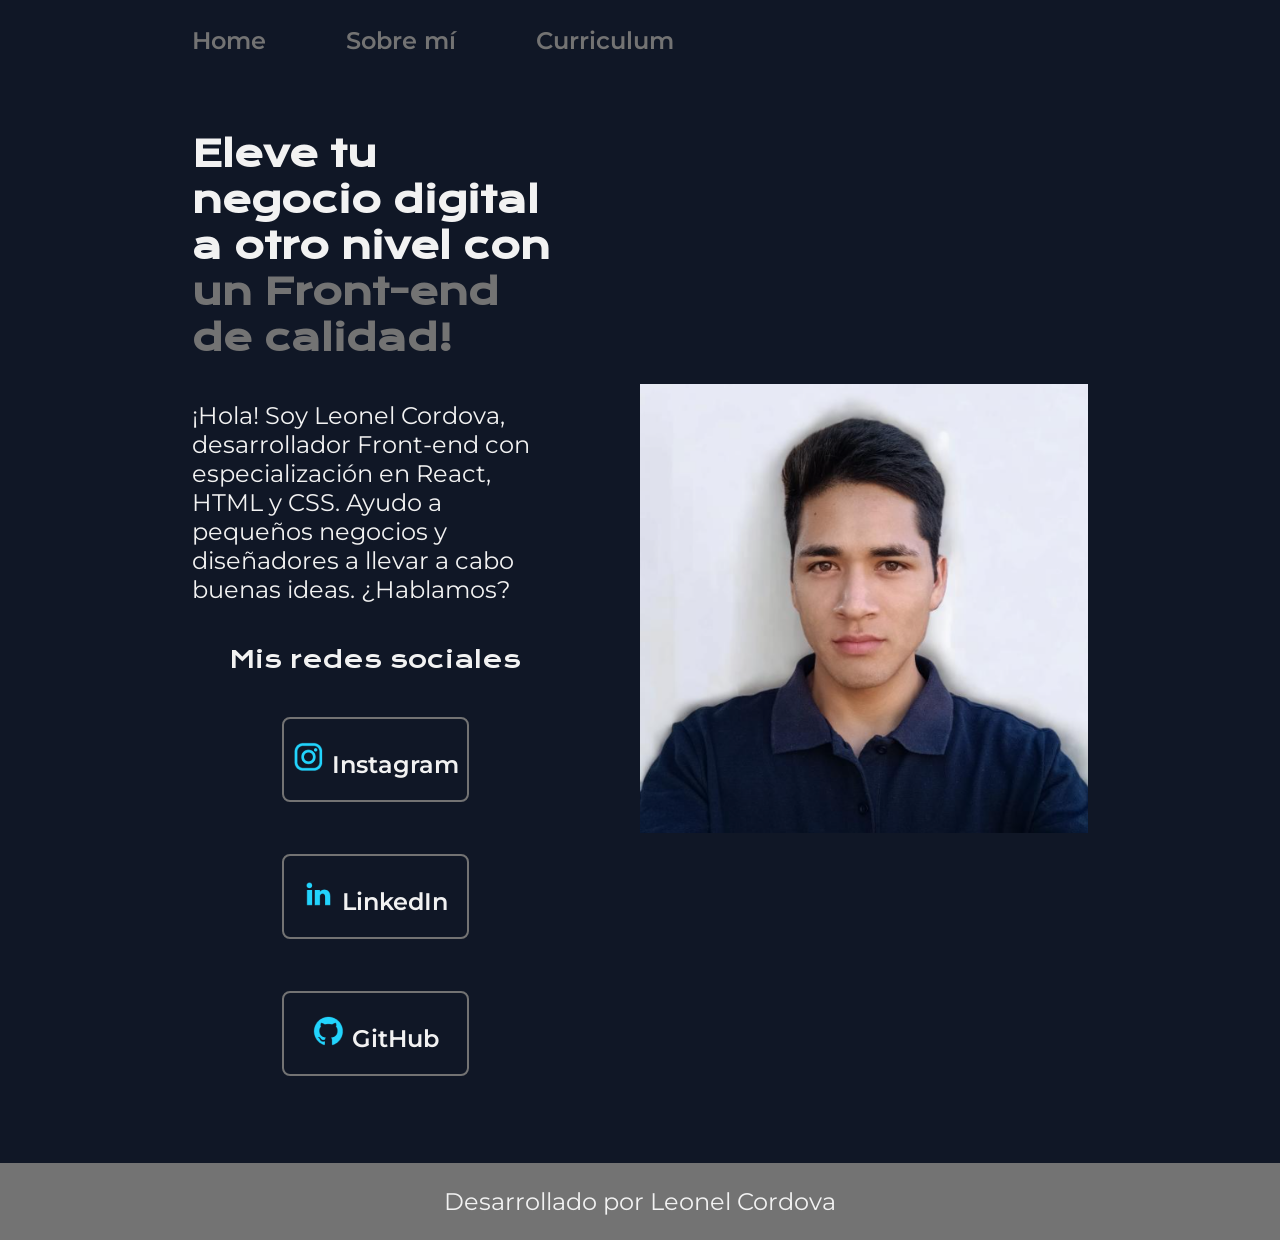
<file: index.html>
<!DOCTYPE html>
<html lang="es">
<head>
    <meta charset="UTF-8">
    <meta name="viewport" content="width=device-width, initial-scale=1.0">
    <title>Portafolio</title>
    <link rel="stylesheet" href="./styles/style.css">
</head>
<body>
    <header class="header">
        <nav class="header_menu">
            <a class="header_menu_link" href="index.html">Home</a>
            <a class="header_menu_link" href="about.html">Sobre mí</a>
            <a class="header_menu_link" href="curriculum.html">Curriculum</a>
        </nav>
    </header>
    <main class="presentacion">
        <section class="presentacion__contenido">
            <h1 class="presentacion__contenido__titulo">Eleve tu negocio digital a otro nivel con 
                <strong class="titulo-destacado">un Front-end de calidad!</strong>
            </h1>
            <p class="presentacion__contenido__texto">¡Hola! Soy Leonel Cordova, desarrollador Front-end con especialización en React, HTML y CSS.
            Ayudo a pequeños negocios y diseñadores a llevar a cabo buenas ideas.
            ¿Hablamos?
            </p>
            <div class="presentacion__enlaces">
                <h2 class="presentacion__enlaces__subtitulo">Mis redes sociales</h2>
                <a class="presentacion__enlaces__link" target="_blank" href="https://www.instagram.com/leonel_12_09/">
                    <img src="./assets/instagram.png" alt="Instagram"> Instagram</a>
                <a class="presentacion__enlaces__link" target="_blank" href="https://www.linkedin.com/in/necsarcordova/">
                    <img src="./assets/linkedin.png" alt="LinkedIn"> LinkedIn</a>
                <a class="presentacion__enlaces__link" target="_blank" href="https://www.github.com/leo-cordova">
                    <img src="./assets/github.png" alt="GitHub"> GitHub</a>
            </div>
        </section>
        <img class="presentacion__imagen" src="imagen.png" alt="Imagen de leonel">
    </main>
    <footer class="footer">
        <p>Desarrollado por Leonel Cordova</p>
    </footer>
</body>
</html>
</file>
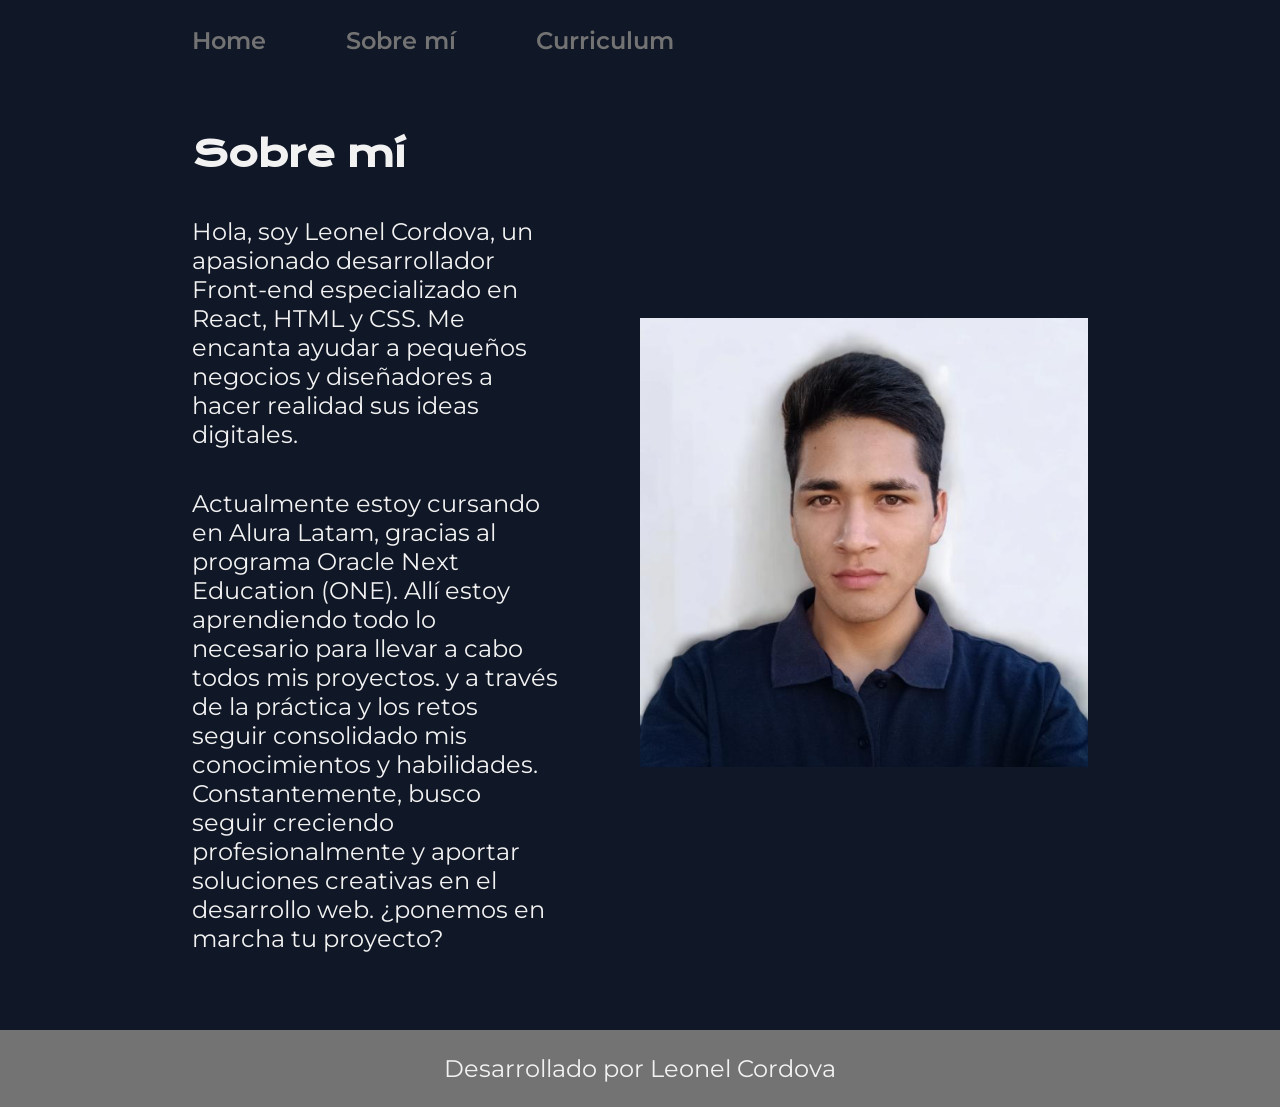
<file: about.html>
<!DOCTYPE html>
<html lang="es">
<head>
    <meta charset="UTF-8">
    <meta name="viewport" content="width=device-width, initial-scale=1.0">
    <title>Sobre mí</title>
    <link rel="stylesheet" href="./styles/style.css">
</head>
<body>
    <header class="header">
        <nav class="header_menu">
            <a class="header_menu_link" href="index.html">Home</a>
            <a class="header_menu_link" href="about.html">Sobre mí</a>
            <a class="header_menu_link" href="curriculum.html">Curriculum</a>
        </nav>
    </header>
    <main class="presentacion">
        <section class="presentacion__contenido">
            <h1 class="presentacion__contenido__titulo">Sobre mí</h1>
            <p class="presentacion__contenido__texto">Hola, soy Leonel Cordova, un apasionado desarrollador Front-end especializado en React, HTML y CSS.
            Me encanta ayudar a pequeños negocios y diseñadores a hacer realidad sus ideas digitales.</p>
            <p class="presentacion__contenido__texto">Actualmente estoy cursando en Alura Latam, gracias al programa Oracle Next Education (ONE). 
                Allí estoy aprendiendo todo lo necesario para llevar a cabo todos mis proyectos.
                y a través de la práctica y los retos seguir consolidado mis conocimientos y habilidades. 
                Constantemente, busco seguir creciendo profesionalmente y aportar soluciones creativas en el desarrollo web.
                 ¿ponemos en marcha tu proyecto?</p>
        </section>
        <img class="presentacion__imagen" src="imagen.png" alt="Imagen de Leonel Cordova">
    </main>
    <footer class="footer">
        <p>Desarrollado por Leonel Cordova</p>
    </footer>
</body>
</html>
</file>
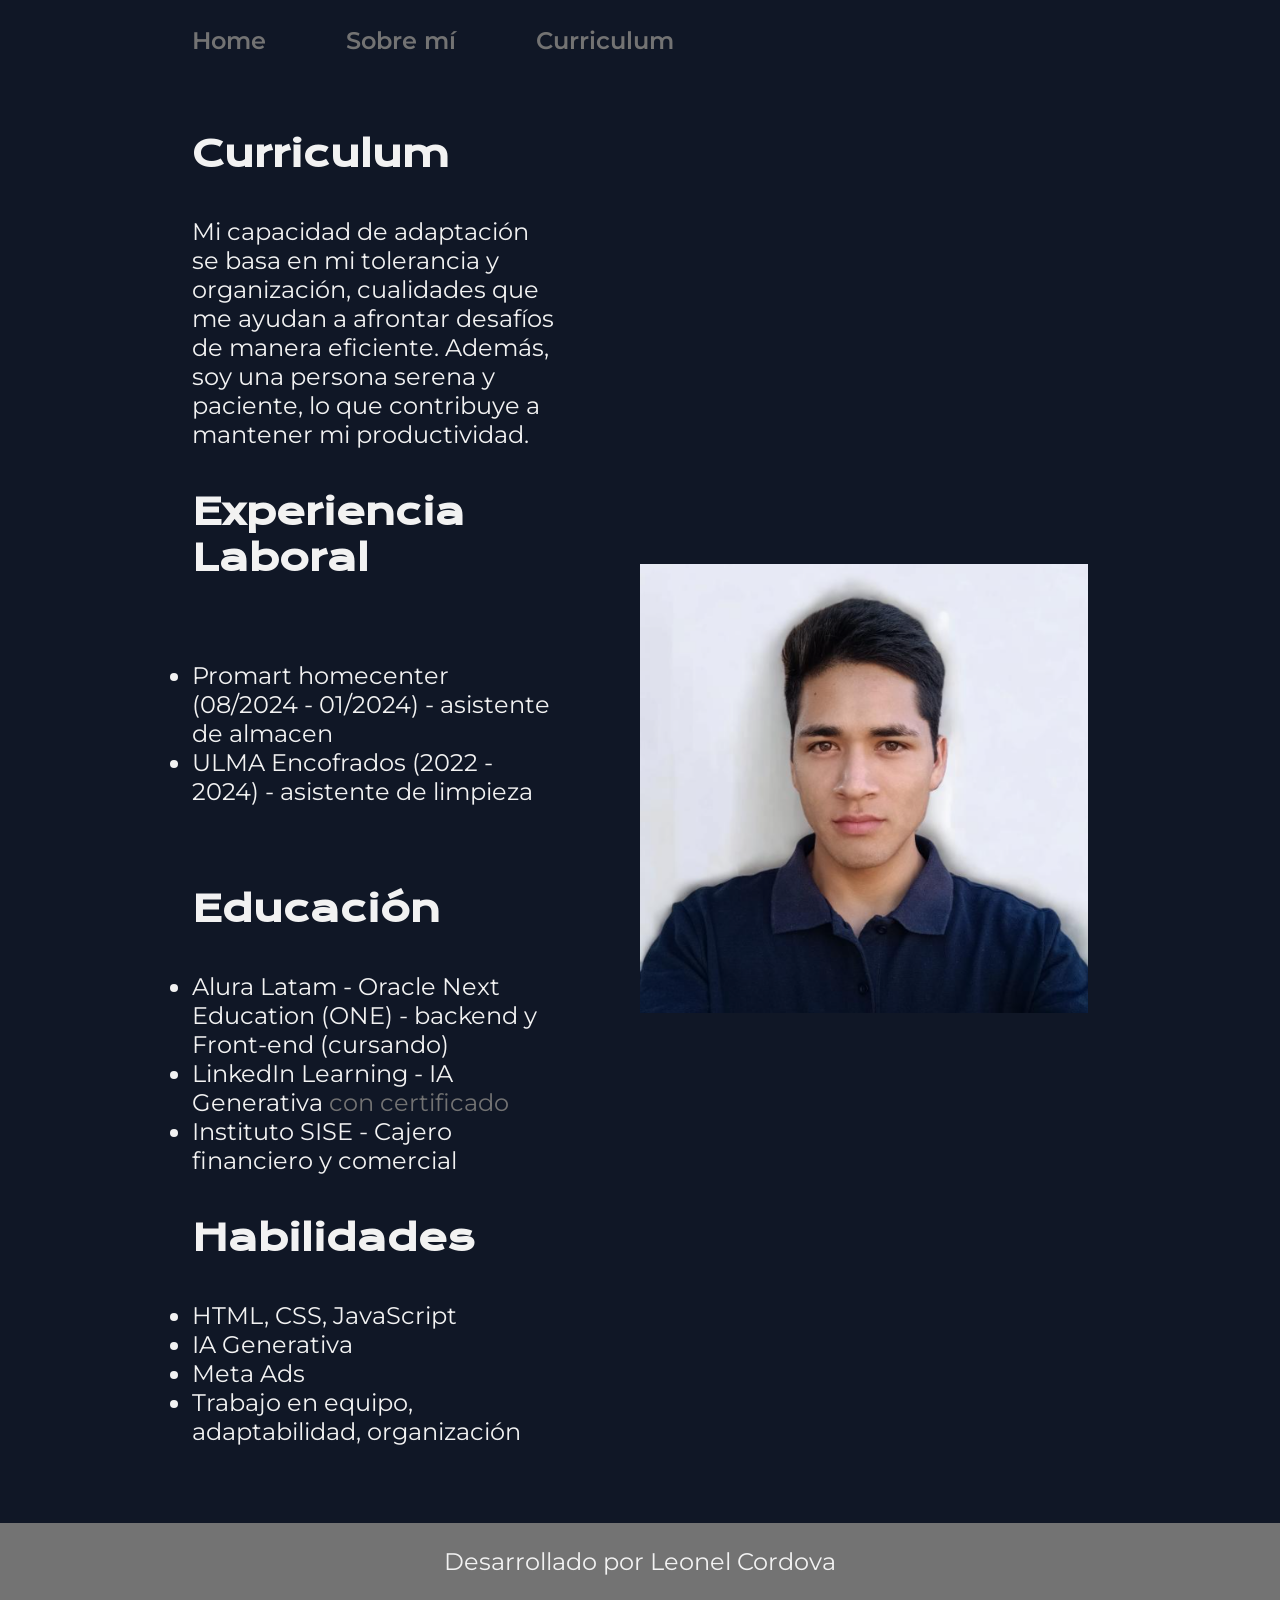
<file: curriculum.html>
<!DOCTYPE html>
<html lang="en">
<head>
    <meta charset="UTF-8">
    <meta name="viewport" content="width=device-width, initial-scale=1.0">
    <title>Curriculum</title>
    <link rel="stylesheet" href="./styles/style.css">
</head>
<body>
    <header class="header">
        <nav class="header_menu">
            <a class="header_menu_link" href="index.html">Home</a>
            <a class="header_menu_link" href="about.html">Sobre mí</a>
            <a class="header_menu_link" href="curriculum.html">Curriculum</a>
        </nav>
    </header>
    <main class="presentacion">
        <section class="presentacion__contenido">
            <h1 class="presentacion__contenido__titulo">Curriculum</h1>
                <p class="presentacion__contenido__texto">Mi capacidad de adaptación se basa en mi tolerancia y organización, 
                cualidades que me ayudan a afrontar desafíos de manera eficiente. Además, soy una persona serena y paciente, 
                lo que contribuye a mantener mi productividad.</p>
                <h2 class="presentacion__contenido__titulo">Experiencia Laboral</h2>
                <p class="presentacion__contenido__texto">
                    <ul class="presentacion__contenido__texto">
                        <li>Promart homecenter (08/2024 - 01/2024) - asistente de almacen</li>
                        <li>ULMA Encofrados (2022 - 2024) - asistente de limpieza</li>
                    </ul>
                </p>
               <h2 class="presentacion__contenido__titulo">Educación</h2>
                <div class="presentacion__contenido__texto">
                    <ul class="presentacion__contenido__texto">
                        <li>Alura Latam - Oracle Next Education (ONE) - backend y Front-end (cursando)</li>
                        <li>LinkedIn Learning - IA Generativa <a target="_blank" href="https://www.linkedin.com/learning/certificates/92667d6b3551062c1c8cfb002cf3e66c946da18b286c8700081a88d631ca43db">con certificado</a></li>
                        <li>Instituto SISE - Cajero financiero y comercial</li>
                    </ul>
                </div>
                <h2 class="presentacion__contenido__titulo">Habilidades</h2>
                <div class="presentacion__contenido__texto">
                    <ul class="presentacion__contenido__texto">
                        <li>HTML, CSS, JavaScript</li>
                        <li>IA Generativa</li>
                        <li>Meta Ads</li>
                        <li>Trabajo en equipo, adaptabilidad, organización</li>
                    </ul>
                </div>
            </section>
            <img class="presentacion__imagen" src="imagen.png" alt="Imagen de Leonel Cordova">
    </main>
    <footer class="footer">
        <p>Desarrollado por Leonel Cordova</p>
    </footer>
</body>
</html>
</file>
<file: styles/style.css>
@import url('https://fonts.googleapis.com/css2?family=Krona+One&family=Montserrat:ital,wght@0,100..900;1,100..900&display=swap');

:root {
    --color-fondo: #101726;
    --color-texto: #F2F2F2;
    --color-terciario: #737373;
    --color-hover: #1E2940;

    --fuente-montserrat: 'Montserrat', sans-serif;
    --fuente-krona: 'Krona One', sans-serif;
}

* {
    padding: 0;
    margin: 0;
}

body {
    background-color: var(--color-fondo);
    color: var(--color-texto);
    box-sizing: border-box;
}

.header {
    padding: 2% 0% 0% 15%;

}

.header_menu {
    display: flex;
    gap: 80px;
}

.header_menu_link {
    font-family: var(--fuente-montserrat);
    font-size: 1.5rem;
    font-weight: 600;
    color: var(--color-terciario);
    text-decoration: none;
}

.header_menu_link:hover {
    background-color: var(--color-hover);
    border-radius: 4px;
    cursor: pointer;
}


.presentacion {
    display: flex;
    align-items: center;
    padding: 6% 15%;
    justify-content: space-between;
    gap: 82px;
}

.presentacion__contenido {
    width: 50%;
    display: flex;
    flex-direction: column;
    gap: 40px;
}

.presentacion__contenido__titulo {
    font-size: 2.25rem;
    font-family: var(--fuente-krona);
}

.titulo-destacado{
    color: var(--color-terciario);
}

.presentacion__contenido__texto {
    font-size: 1.5rem;
    font-family: var(--fuente-montserrat);
}

.presentacion__contenido__texto a{
    color: var(--color-terciario);
    text-decoration: none;
}

.presentacion__enlaces {
    display: flex;
    justify-content: space-between;
    flex-direction: column;
    align-items: center;
    gap: 32px;
}

.presentacion__enlaces__subtitulo {
    font-size: 1.5rem;
    font-family: var(--fuente-krona);
    font-weight: 400;
}

.presentacion__enlaces__link {
    width: 50%;
    text-align: center;
    padding: 21.5px 0;
    margin: 10px;
    border-radius: 8px;
    font-family: var(--fuente-montserrat);
    font-size: 1.5rem;
    font-weight: 600;
    text-decoration: none;
    color: var(--color-texto);
    border: 2px solid var(--color-terciario);
    justify-content: center;
    gap: 10px;
}

.presentacion__enlaces__link:hover {
    background-color: var(--color-hover);
    cursor: pointer;
}

.presentacion__imagen {
    width: 50%;
}

.footer {
    background-color: var(--color-terciario);
    padding: 24px;
    color: var(--color-texto);
    text-align: center;
    font-family: var(--fuente-montserrat);
    font-size: 1.5rem;
    font-weight: 400;
}

@media (max-width: 1200px) {

    .header {
        padding: 10%;
    }

    .header_menu {
        justify-content: center;
    }

    .presentacion {
        flex-direction: column-reverse;
        padding: 5%;
    }

    .presentacion__contenido {
        width: auto;
        
    }
}
</file>
